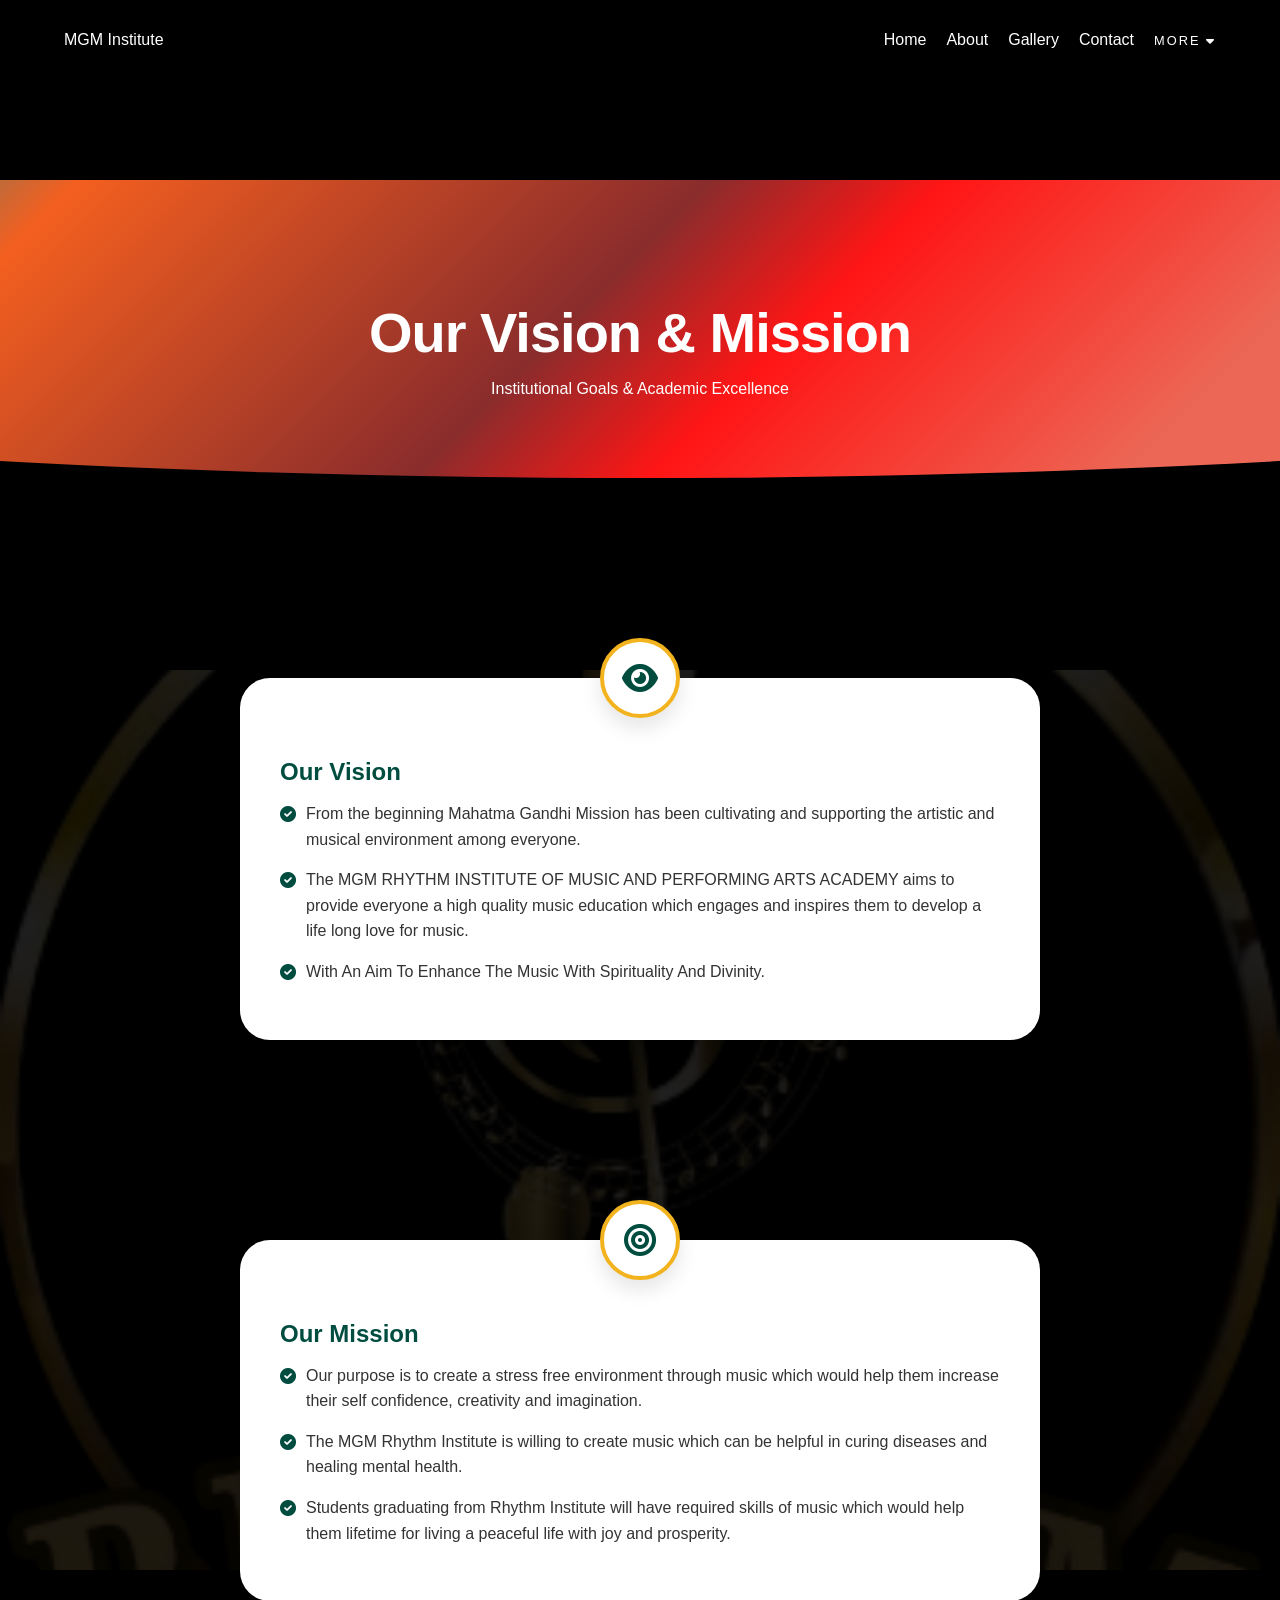
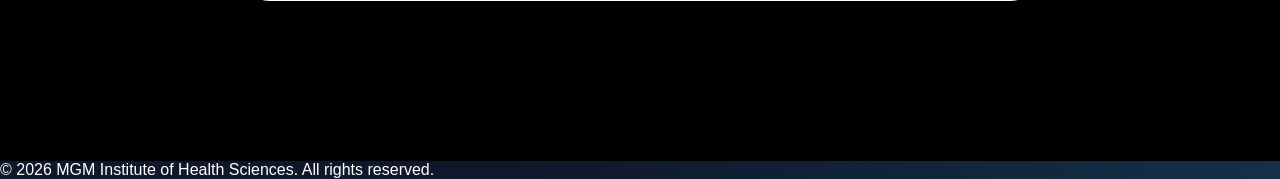
<file: vision.html>
<!DOCTYPE html>
<html lang="en">
<head>
    <meta charset="UTF-8">
    <meta name="viewport" content="width=device-width, initial-scale=1.0">
    <title>Vision & Mission | MGM Institute</title>
    <link rel="stylesheet" href="style.css">
    <link rel="stylesheet" href="https://cdnjs.cloudflare.com/ajax/libs/font-awesome/6.0.0/css/all.min.css">
</head>
<body>

    <nav class="navbar">
        <div class="logo">MGM Institute</div>
        <ul class="nav-links">
            <li><a href="index.html">Home</a></li>
            <li><a href="index.html#about">About</a></li>
            <li><a href="index.html#gallery">Gallery</a></li>
            <li><a href="index.html#contact">Contact</a></li>
            <li class="dropdown">
                <a href="javascript:void(0)" class="dropbtn" onclick="toggleDropdown(event)">More <i class="fas fa-caret-down"></i></a>
                <div class="dropdown-content" id="moreDropdown">
                    <a href="vision.html">Vision & Mission</a>
                    <a href="faculty.html">Faculty</a>
                    <a href="testimonials.html">Testimonials</a>
                </div>
            </li>
        </ul>
    </nav>

    <main class="sub-page-content" style="margin-top: 80px;">
        <section class="page-banner">
            <h1>Our Vision & Mission</h1>
            <p>Institutional Goals & Academic Excellence</p>
        </section>

        <section class="vision-detail-section">
            <div class="vision-container">
    <div class="vision-large-card">
        <div class="icon-circle">
            <i class="fas fa-eye"></i>
        </div>
        <div class="card-text-content"> <h2>Our Vision</h2>
            <ul class="vision-list"> <li><i class="fas fa-check-circle"></i> From the beginning Mahatma Gandhi Mission has been cultivating and supporting the artistic and musical environment among everyone.</li>
                <li><i class="fas fa-check-circle"></i> The MGM RHYTHM INSTITUTE OF MUSIC AND PERFORMING ARTS ACADEMY aims to provide everyone a high quality music education which engages and inspires them to develop a life long love for music.</li>
                <li><i class="fas fa-check-circle"></i> With An Aim To Enhance The Music With Spirituality And Divinity.</li>
            </ul>
        </div>
    </div>

    <div class="vision-large-card">
        <div class="icon-circle">
            <i class="fas fa-bullseye"></i>
        </div>
        <div class="card-text-content"> <h2>Our Mission</h2>
            <ul class="mission-list">
                <li><i class="fas fa-check-circle"></i> Our purpose is to create a stress free environment through music which would help them increase their self confidence, creativity and imagination.</li>
                <li><i class="fas fa-check-circle"></i> The MGM Rhythm Institute is willing to create music which can be helpful in curing diseases and healing mental health.</li>
                <li><i class="fas fa-check-circle"></i> Students graduating from Rhythm Institute will have required skills of music which would help them lifetime for living a peaceful life with joy and prosperity.</li>
            </ul>
        </div>
    </div>
</div>
        </section>
    </main>

    <footer class="footer">
        <p>&copy; 2026 MGM Institute of Health Sciences. All rights reserved.</p>
    </footer>

    <script src="script.js"></script>
</body>
</html>
</file>
<file: style.css>
/* ===== GLOBAL ===== */

stroke-dasharray
stroke-dashoffset
transform:translateX(100px)

#website{

opacity:0;

animation:

homeReveal 1.2s forwards 3.8s;

}



@keyframes homeReveal{

to{

opacity:1;

}

}


#intro-animation{

position:fixed;
inset:0;
background:black;
display:flex;
justify-content:center;
align-items:center;
z-index:9999;

}


#music-scene{

width:100%;
height:100%;

}


/* everything looks hand drawn */

#music-scene path,
#music-scene circle,
#music-scene ellipse{

fill:none;

stroke:#111;

stroke-width:6;

stroke-linecap:round;

stroke-linejoin:round;

}


/* first line */

#magic-line{

stroke-dasharray:800;
stroke-dashoffset:800;

animation:
drawLine 1.2s forwards;

}


/* person */
#person path,
#person circle,
#guitar path,
#guitar ellipse {

stroke:url(#goldGradient);
stroke-width:4;
filter:url(#glow);

opacity:1;
}


#person circle {
fill:#111;
}


#guitar ellipse {
fill:url(#wood);
}


#guitar path {
fill:none;
}
/* notes */

#notes{

opacity:0;

animation:

releaseNotes 1s forwards 2.7s;

}



#strings{

animation:

pluck .3s infinite 2.5s;

transform-origin:center;

}



@keyframes drawLine{

to{

stroke-dashoffset:0;

}

}



@keyframes appearPerson{

to{

opacity:1;

}

}


@keyframes showGuitar{

to{

opacity:1;

}

}


@keyframes pluck{

50%{

transform:rotate(10deg);

}

}


@keyframes releaseNotes{


0%{

opacity:0;

transform:translateX(0);

}


100%{

opacity:1;

transform:translateX(350px);

}


}

#music-scene{

animation:

cameraMove 4.5s forwards;

}


@keyframes cameraMove{


0%{

transform:translateX(0);

}


70%{

transform:translateX(-250px);

}


100%{

transform:translateX(-600px);

}


}

:root{

--bg:#0F172A;
--bg2:#111827;
--surface:#1E293B;
--glass:rgba(255,255,255,.08);

--primary:#7C3AED;
--secondary:#EC4899;
--accent:#38BDF8;
--gold:#FBBF24;

--text:#FFFFFF;
--text2:#CBD5E1;

--shadow:0 20px 45px rgba(124,58,237,.25);

}

* {
  margin: 0;
  padding: 0;
  box-sizing: border-box;
  font-family: "Poppins", sans-serif;
}

html {
  scroll-behavior: smooth;
  /* Cinematic addition: ensures smoother scrolling on trackpads */
  scrollbar-width: thin;
  scrollbar-color: #ff4d4d #0b0b0b;
}

body {
  background:#0F172A;
  background-image:
radial-gradient(circle at top left,
rgba(124,58,237,.15),
transparent 35%),

radial-gradient(circle at bottom right,
rgba(56,189,248,.15),
transparent 35%);
  color: white;
  overflow-x: hidden;
  /* cinematic addition: prevents text jaggedness during movement */
  -webkit-font-smoothing: antialiased;
}

body.no-scroll {
  overflow: hidden;
}

/* ===== CINEMATIC REVEAL ANIMATIONS ===== */

/* Apply this class to any section or div you want to "fade up" as you scroll */
.reveal {
  position: relative;
  opacity: 0;
  transform: translateY(60px) scale(0.98); /* Starts slightly lower and smaller */
  transition: all 1.2s cubic-bezier(0.22, 1, 0.36, 1); /* Professional "Slow-Stop" curve */
  visibility: hidden;
}

/* When the scroll reaches the element, JS adds this class */
.reveal.active {
  opacity: 1;
  transform: translateY(0) scale(1);
  visibility: visible;
}

/* For elements you want to slide in from the LEFT (like titles) */
.reveal-left {
  opacity: 0;
  transform: translateX(-50px);
  transition: all 1.2s cubic-bezier(0.22, 1, 0.36, 1);
}

.reveal-left.active {
  opacity: 1;
  transform: translateX(0);
}

/* Optional: Subtle zoom effect for background images on scroll */
.cinematic-zoom {
    transition: transform 10s ease-out; /* Super slow zoom */
}
.cinematic-zoom:hover {
    transform: scale(1.05);
}

/* ===== NAVBAR OVERLAY ===== *//* Landmark: NAVBAR SECTION */

/* ============================================================
   1. SUB-PAGE NAVBAR (Vision, Faculty, etc.) 
   Simple layout for pages like vision.html
   ============================================================ */
.navbar {
    display: flex;
    justify-content: space-between;
    align-items: center;
    padding: 1rem 5%;
    background-color: #004d40 !important; /* Solid MGM Green */
    position: absolute; /* Locked at top as requested */
    top: 0;
    left: 0;
    width: 100%;
    z-index: 1000;
}

/* ============================================================
   1. GLOBAL & SUB-PAGE NAVBAR (Vision, Faculty, etc.) 
   ============================================================ */
* {
    margin: 0;
    padding: 0;
    box-sizing: border-box;
}

.navbar {
    display: flex;
    justify-content: space-between;
    align-items: center;
    padding: 1rem 5%;
    background-color: #004d40 !important; /* Solid MGM Green */
    position: absolute; 
    top: 0;
    left: 0;
    width: 100%;
    z-index: 1000;
}

#home-navbar {
    position: absolute;
    top: 0;
    left: 0;
    width: 100%;
    padding: 30px 0;
    z-index: 2000;
    background:
linear-gradient(
180deg,
rgba(15,23,42,.95),
rgba(15,23,42,.45),
transparent
)!important;backdrop-filter:blur(15px);
}

#home-navbar .nav-container {
    display: flex;
    align-items: center;
    justify-content: center;
    max-width: 1400px;
    margin: 0 auto;
    gap: 40px;
}

#home-navbar .nav-side {
    display: flex;
    gap: 30px;
    flex: 1;
}

#home-navbar .nav-left { justify-content: flex-end; }
#home-navbar .nav-right { justify-content: flex-start; }

#home-navbar .nav-side a {
    text-decoration: none;
    color: white !important;
    text-transform: uppercase;
    font-size: 0.8rem;
    letter-spacing: 2px;
    font-weight: 400;
    transition: color 0.3s;
}

/* MODIFIED: Added !important to ensure the color actually changes on hover */
#home-navbar .nav-side a:hover {
    color:var(--secondary)!important;
}

/* The Elegant Center Logo - Specific to Home */
#home-navbar .logo-center {
    font-family: 'Playfair Display', serif;
    text-align: center;
    color: #fff;
    font-size: 1.8rem;
    line-height: 1;
    white-space: nowrap;
    flex: 0 0 auto; /* Keeps it from stretching */
}

#home-navbar .logo-center span {
    display: block;
    font-size: 1.0rem;
    text-transform: uppercase;
    letter-spacing: 5px;
    color:var(--gold);
    margin-top: 5px;
    font-family: 'Poppins', sans-serif;
}

/* Fix for Mobile: Stacks them - Only for Home */
@media (max-width: 1000px) {
    #home-navbar .nav-container {
        flex-direction: column;
        gap: 15px;
    }
    #home-navbar .nav-left, 
    #home-navbar .nav-right { 
        justify-content: center; 
    }
    #home-navbar .logo-center { 
        font-size: 1.4rem; 
        order: -1; 
    }
}

/* 2. Make the Hero container exactly the size of the screen */
.hero {
  position: relative;
  width: 100%;
  height: 110vh; /* 100% of the Viewport Height */
  overflow: hidden;
  display: flex;
  align-items: center;
  justify-content: center;
}

/* 3. Force the video to act like a background cover */
.hero-video {
  position: absolute;
  top: 50%;
  left: 50%;
  width: 100%;
  height: 100%;
  object-fit: cover;
  /* Adjust the 1.1 or 1.2 until the borders disappear */
  transform: translate(-50%, -50%) scale(1.5); 
  z-index: -1;
}

/* 4. Ensure the overlay also covers everything */
.hero-overlay{
    position:absolute;
    inset:0;

    background:

    radial-gradient(
        circle at top left,
        rgba(124,58,237,.45),
        transparent 35%
    ),

    radial-gradient(
        circle at bottom right,
        rgba(56,189,248,.30),
        transparent 35%
    ),

    linear-gradient(
        rgba(8,8,15,.55),
        rgba(8,8,15,.75)
    );
}

.hero-content {
    position: relative;
    z-index: 2;
    text-align: center;

    width: min(900px, 90%);
    margin: 0 auto;

    display: flex;
    flex-direction: column;
    align-items: center;
    justify-content: center;

    animation: heroFade 1.2s ease;
}

.hero-content::before{
    content:"";

    position:absolute;

    width:550px;
    height:550px;

    background:radial-gradient(
        circle,
        rgba(124,58,237,.28),
        transparent 70%
    );

    filter:blur(70px);

    z-index:-1;

    animation: pulseGlow 6s ease-in-out infinite;
}

.hero-content h1{

    font-size:clamp(3.5rem,8vw,6rem);

    line-height:1.05;

    font-weight:800;

    letter-spacing:-2px;

    color:white;

    margin-bottom:18px;

    text-shadow:
        0 5px 25px rgba(0,0,0,.45);
}

.hero-content h1::after{

    content:"";

    display:block;

    width:130px;

    height:6px;

    margin:28px auto;

    border-radius:100px;

    background:linear-gradient(
        90deg,
        #38BDF8,
        #7C3AED,
        #EC4899
    );
}

@keyframes pulseGlow{

0%,100%{

transform:scale(1);

opacity:.7;

}

50%{

transform:scale(1.08);

opacity:1;

}

}

@keyframes heroFade{

from{

opacity:0;

transform:translateY(40px);

}

to{

opacity:1;

transform:none;

}

}

/* ===== BUTTONS ===== */
.enroll-btn {
  margin-top: 20px;
  padding: 14px 35px;
  border-radius: 30px;
  border: none;
  background: linear-gradient(135deg, #ff824d, #f71515);
  color: white;
  font-size: 1rem;
  font-weight: 600;
  cursor: pointer;
  transition: 0.3s ease;
}

.enroll-btn:hover {
  transform: translateY(-3px);
  box-shadow: 0 10px 30px rgba(255, 77, 77, 0.5);
}

/* ===== SECTIONS ===== */
.section {
  padding: 70px 20px;
  background:transparent;
  text-align: center;
}

.section h2 {
  font-size: 2.5rem;
  margin-bottom: 40px;
}

/* ===== COURSE CARDS & MODAL LOGIC ===== */
.modal-overlay {

    position:fixed;

    inset:0;

    background:rgba(0,0,0,0.35);

    opacity:0;

    visibility:hidden;

    transition:.4s ease;

    z-index:5000;

}

.modal-overlay.active {

  opacity:1;

  visibility:visible;

}
.card-container {
  display: flex;
  flex-wrap: wrap;
  gap: 25px;
  justify-content: center;
  max-width: 1200px;
  margin: auto;
}

/* ===== THE COMPACT CARD SYSTEM ===== */

/* 1. Base Card Style & Hover */
/* ===== THE UNIFIED CARD SYSTEM ===== */

/* 1. Base Card - The "Outside" look */
.card {
  background: #161616;
  width: 280px;
  padding: 0; /* padding is 0 to allow the image to reach edges */
  border-radius: 20px;
  border: 1px solid #333;
  overflow: hidden;
  display: flex;
  flex-direction: column;
  transition: transform 0.3s ease, border-color 0.3s ease, box-shadow 0.3s ease, opacity 0.4s ease;
  cursor: pointer;
  position: relative;
}

/* 2. The Top Image - Black & White by default */
.card-img {
  width: 100%;
  height: 180px;
  background-size: cover;
  background-position: center;
  filter: grayscale(100%); /* B&W effect */
  transition: filter 0.5s ease;
}

/* 3. The Text Section underneath the image */
.card-content {
  padding: 20px;
  text-align: center;
}

/* 4. HOVER ANIMATION: Lift + Color */
.card:hover:not(.expanded) {
  transform: translateY(-10px) scale(1.03);
  border-color:var(--secondary);

box-shadow:

0 25px 45px rgba(124,58,237,.35);
}

.card:hover .card-img {
  filter: grayscale(0%); /* Turns to Color */
}

/* 5. FLY-TO-CENTER (Expanded) */
.card.expanded {

    position:fixed;


    top:50%;
    left:50%;


    transform:
    translate(-50%,-50%)
    scale(1.15);


    width:350px;


    z-index:10000;


    background:#161616;


    border:1px solid var(--secondary);


    box-shadow:
    0 0 50px rgba(0,0,0,.8);


}
.card.expanded .card-img {

    display:none;

}
/* Hide small banner when expanded to show full background */


.card.dim {

    opacity:0.15;

    filter:none;

}

/* 6. EXPANDED TEXT STYLES (Bold + Shadows) */
.card.expanded h3, 
.card.expanded p, 
.card.expanded li {
  font-weight: 800 !important;
  text-shadow: 2px 2px 10px rgba(0, 0, 0, 1);
  color: #fff;
}

.card-details {
  display: none;
  margin-top: 20px;
}

.card.expanded .card-details {
  display: block;
}

.card.expanded li {
  list-style: none;
  margin-bottom: 10px;
  text-align: left;
}

/* Color the Music Note Red */
.card.expanded li::first-letter {
  color: #ff4d4d;
  font-size: 1.3rem;
  padding-right: 5px;
}

/* 7. IMAGE ASSIGNMENTS (Crucial: Maps images to both views) */
/* Top Banner Assignments */
.card.classical-singing .card-img{ background-image: url('vocals-bg.jpg'); }
.card.guitar .card-img{ background-image: url('guitar-bg.jpg'); }
.card.keyboard .card-img{ background-image: url('keyboard-bg.jpg'); }
.card.drums .card-img{ background-image: url('drums-bg.jpg'); }
.card.flute .card-img{ background-image: url('flute-bg.jpg'); }
.card.tabla .card-img{ background-image: url('tabla-bg.jpg'); }
.card.dance .card-img{ background-image: url('dance-bg.jpg'); }
.card.classical-dance .card-img{ background-image: url('classical-bg.jpg'); }
.card.theatre .card-img{ background-image: url('theatre-bg.jpg'); }
.card.sound .card-img{ background-image: url('sound-bg.jpg'); }
.card.production .card-img{ background-image: url('production-bg.jpg'); }
/* Note the SPACE before .card-img */
.card.the-karaoke-club .card-img{ 
  background-image: url('live-bg.jpg'); 
}

.card-actions {
  display: flex;
  gap: 15px;
  justify-content: center;
  margin-top: 25px;
}

/* Enroll Now Button */
.enroll-btn-small {
  background: #ff4d4d;
  color: white !important; /* Forces color to stay white */
  padding: 10px 22px;
  border-radius: 30px;
  text-decoration: none;
  font-weight: 900;
  font-size: 0.9rem;
  transition: all 0.3s ease;
  border: 2px solid #ff4d4d;
  text-transform: uppercase;
}

.enroll-btn-small:hover {
  background: transparent;
  color: #ff4d4d !important;
  box-shadow: 0 0 20px rgba(255, 77, 77, 0.6);
}

/* Ensure Close button matches height */
.close-btn {
  padding: 10px 22px;
  border-radius: 30px;
  font-weight: 800;
}

/* 6. Pointer List Styling */
.card-details ul {
  list-style: none;
  padding: 0;
}

.card-details li {
  margin-bottom: 8px;
}

.learn-btn, .close-btn {
  margin-top: 15px;
  padding: 8px 20px;
  border-radius: 20px;
  border: none;
  background: #ff4d4d;
  color: white;
  cursor: pointer;
  transition: 0.3s;
}

.close-btn { background: #444; margin-left: 10px; }

/* Centering the Header Part */
.about-header {
  text-align: center;
  max-width: 800px;
  margin: 0 auto 50px auto;
}

.about-header .section-title {
  color: #ff4d4d;
  font-size: 2rem;
  text-transform: uppercase;
  letter-spacing: 2px;
  margin-bottom: 15px;
}

.about-header .about-intro {
  font-size: 1.1rem;
  color: #bbb;
  line-height: 1.6;
}

/* --- CHANGE 1: Use Flex and Align Items Stretch --- */
.about-container {
  display: flex;             /* Changed from grid to flex */
  gap: 60px;
  align-items: stretch;      /* This forces both sides to be equal height */
  max-width: 1200px;
  margin: 0 auto;
}

.about-text {
  flex: 1;                   /* Ensures left side takes 50% */
}

/* --- CHANGE 2: Remove fixed height and use flex --- */
.about-image-area {
  flex: 1;                   /* Ensures right side takes 50% */
  display: flex;             /* Allows the image to fill the container */
  position: relative;
}

/* --- ADD THIS: Styling the single image --- */
.single-collage-img {
  width: 100%;
  height: 100%;              /* Takes full height of the text area */
  object-fit: cover;         /* Keeps image looking good while filling space */
  border-radius: 15px;
  border: 2px solid #333;
  box-shadow: 0 10px 30px rgba(0,0,0,0.5);
}

/* List Styling */
.inauguration-list {
  list-style: none;
  padding: 0;
  margin: 0;
}

.inauguration-list li {
  position: relative;
  padding-left: 35px;
  margin-bottom: 20px;
  line-height: 1.4;
  font-size: 1.05rem;
}

.inauguration-list li::before {
  content: '♩';
  position: absolute;
  left: 0;
  top: 15px;
  color: #ff4d4d;
  font-size: 1.2rem;
}

.inauguration-list li span {
  color: #ff4d4d;
  font-weight: 600;
  font-size: 0.85rem;
  display: block;
  text-transform: uppercase;
  margin-bottom: 2px;
}

/* ============================================================
   COMPLETE UPDATED GALLERY SECTION
   ============================================================ */

.gallery-section {
  padding: 100px 2%;
  background:

linear-gradient(

180deg,

#101827,

#0F172A

);
}

.gallery-header {
  text-align: center;
  margin-bottom: 50px;
}

.gallery-header .section-title {
  color: #ff4d4d;
  font-size: 2.5rem;
  text-transform: uppercase;
  letter-spacing: 2px;
}

.gallery-header p {
  color: #888;
  margin-top: 10px;
}

/* The Grid Container - Using Columns for Masonry (Pinterest) Look */
.gallery-grid {
  columns: 3; 
  column-gap: 20px;
  max-width: 1400px;
  margin: 0 auto;
}

/* Individual Items - Hidden by default for JS Load More */
.gallery-item {
  display: none !important; 
  break-inside: avoid;
  margin-bottom: 20px;
  position: relative;
  overflow: hidden;
  border-radius: 15px;
  background: #111;
}

/* This class is added by JavaScript to show images */
.gallery-item.visible {
  display: block !important;
  animation: fadeIn 0.6s ease forwards;
}

@keyframes fadeIn {
  from { opacity: 0; transform: translateY(30px); }
  to { opacity: 1; transform: translateY(0); }
}

.gallery-item img {
  width: 100%;
  height: auto;
  display: block;
  transition: transform 0.6s ease;
  cursor: pointer;
}

/* Hover Overlay */
.gallery-overlay {
  position: absolute;
  inset: 0;
  background: linear-gradient(to top, rgba(0,0,0,0.8), transparent);
  display: flex;
  align-items: flex-end;
  padding: 30px;
  opacity: 0;
  transition: opacity 0.4s ease;
  pointer-events: none; /* Allows click to pass through to image for lightbox */
}

.gallery-overlay span {
  color: white;
  font-size: 1.1rem;
  font-weight: 600;
  letter-spacing: 1px;
  transform: translateY(10px);
  transition: transform 0.4s ease;
}

.gallery-item:hover img {
  transform: scale(1.05);
}

.gallery-item:hover .gallery-overlay {
  opacity: 1;
}

.gallery-item:hover .gallery-overlay span {
  transform: translateY(0);
}

/* Load More Button Container */
.load-more-container {
  text-align: center;
  margin-top: 50px;
}

/* Responsive adjustments */
@media (max-width: 900px) {
  .gallery-grid { columns: 2; }
}
@media (max-width: 600px) {
  .gallery-grid { columns: 1; }
}

/* ============================================================
   END OF GALLERY SECTION
   ============================================================ */

/* ===== ADMISSION FORM ===== */
/* === ADMISSION SECTION WITH VIDEO === */

.admission-section {
  position: relative;
  padding: 100px 20px;
  min-height: 100vh;
  display: flex;
  align-items: center;
  justify-content: center;
  overflow: hidden;
  background-color: #000;
}

/* Video Styling */
.video-container {
  position: absolute;
  top: 0;
  left: 0;
  width: 100%;
  height: 100%;
  z-index: 1;
}

.bg-video {
  width: 100%;
  height: 100%;
  object-fit: cover;
}

.video-overlay {
  position: absolute;
  top: 0;
  left: 0;
  width: 100%;
  height: 100%;
  background: rgba(0, 0, 0, 0.7); /* Adjust darkness of the video here */
}

/* Form Wrapper */
.admission-wrapper {
  position: relative;
  z-index: 2;
  width: 100%;
  max-width: 550px;
}

.admission-header {
  text-align: center;
  margin-bottom: 30px;
}

.admission-header .title-underline {
  width: 120px;
  height: 2px;
  margin: 10px auto;
  background: linear-gradient(90deg, transparent, #ff4d4d, transparent);
  box-shadow: 0 0 10px rgba(255, 77, 77, 0.5);
}

.admission-header .subtitle {
  color: #ff4d4d;
  font-weight: bold;
  letter-spacing: 1px;
}

/* Glassmorphism Form Style */
.admission-form {
  background: rgba(10, 26, 21, 0.85); /* Dark Green Faculty shade with transparency */
  padding: 40px;
  border-radius: 20px;
  border: 1px solid rgba(255, 255, 255, 0.1);
  backdrop-filter: blur(10px); /* Blurs the video behind the form */
  box-shadow: 0 20px 40px rgba(0, 0, 0, 0.4);
}

.admission-form input, 
.admission-form select {
  width: 100%;
  padding: 12px;
  margin-bottom: 18px;
  border-radius: 8px;
  border: 1px solid rgba(255, 255, 255, 0.1);
  background: rgba(0, 0, 0, 0.4);
  color: white;
  font-size: 0.95rem;
  transition: border-color 0.3s ease;
}

.admission-form input:focus, 
.admission-form select:focus {
  outline: none;
  border-color: #ff4d4d;
}

.file-label {
  text-align: left;
  margin-bottom: 8px;
  font-size: 0.85rem;
  color: #ff4d4d;
  font-weight: 600;
}

/* Submit Button */
.enroll-btn {
  width: 100%;
  padding: 15px;
  background: #ff4d4d;
  color: white;
  border: none;
  border-radius: 8px;
  font-weight: bold;
  font-size: 1rem;
  cursor: pointer;
  transition: all 0.3s ease;
  margin-top: 10px;
  text-transform: uppercase;
  letter-spacing: 1px;
}

.enroll-btn:hover {
  background: #e63e3e;
  transform: translateY(-3px);
  box-shadow: 0 5px 15px rgba(255, 77, 77, 0.3);
}

.lightbox {
  display: none; /* JS switches this to 'flex' */
  position: fixed;
  z-index: 2000;
  left: 0;
  top: 0;
  width: 100%;
  height: 100%;
  background-color: rgba(0, 0, 0, 0.95);
  backdrop-filter: blur(10px);
  
  /* THE FIX: Vertical and Horizontal Centering */
  flex-direction: column; 
  align-items: center;
  justify-content: center;
}

.lightbox-content {
  /* Remove margin: auto; flex handles it now */
  display: block;
  max-width: 85%;
  max-height: 80vh;
  width: auto;  /* Allows section to adapt to image width */
  height: auto; /* Allows section to adapt to image height */
  border: 3px solid #fff;
  border-radius: 10px;
  animation: zoomIn 0.3s ease;
  object-fit: contain; /* Ensures image isn't distorted */
}

@keyframes zoomIn {
  from { transform: scale(0.8); opacity: 0; }
  to { transform: scale(1); opacity: 1; }
}

/* Navigation Buttons */
.lightbox-close, .lightbox-prev, .lightbox-next {
  position: absolute;
  color: white;
  font-size: 40px;
  font-weight: bold;
  cursor: pointer;
  user-select: none;
  transition: 0.3s;
}

.lightbox-close { top: 20px; right: 35px; }
.lightbox-prev { top: 50%; left: 30px; transform: translateY(-50%); }
.lightbox-next { top: 50%; right: 30px; transform: translateY(-50%); }

.lightbox-close:hover, .lightbox-prev:hover, .lightbox-next:hover {
  color: #ff4d4d;
}

#lightboxCaption {
  margin: 15px auto;
  text-align: center;
  color: #ccc;
  font-size: 1.2rem;
  width: 80%;
}

/* ===== ELEGANT HERO TYPOGRAPHY ===== */
.hero-content {
  text-align: center;
  z-index: 5;
}

.hero-title {
  font-family: 'Playfair Display', serif; /* Elegant Serif */
  font-size: clamp(2.5rem, 8vw, 5rem);
  font-weight: 700;
  line-height: 1.1;
  letter-spacing: -1px;
  margin-bottom: 20px;
  color: #fff;
}

.hero-title span {
    display: block;
    font-size: 0.4em;
    text-transform: uppercase;
    letter-spacing: 8px;
    font-weight: 300;
    margin-top: 10px;
    color: #ff4d4d;
    
    /* ADD THESE 3 LINES TO KILL THE LINE */
    text-decoration: none !important;
    border: none !important;
    border-bottom: 0px solid transparent !important;
    text-shadow:

0 5px 30px rgba(0,0,0,.45);
}

.hero-subtitle {
  font-size: 1.1rem;
  letter-spacing: 3px;
  text-transform: uppercase;
  margin-bottom: 40px;
  opacity: 0.9;
}

/* ===== SPLIT BUTTON DESIGN ===== */
.hero-btn-container {
  display: flex;
  gap: 20px;
  justify-content: center;
  align-items: center;
}

.hero-btn {
  padding: 15px 40px;
  border-radius: 50px;
  font-weight: 600;
  text-transform: uppercase;
  letter-spacing: 1px;
  cursor: pointer;
  transition: all 0.4s cubic-bezier(0.175, 0.885, 0.32, 1.275);
  font-size: 0.9rem;
  min-width: 200px;
}

/* The "Enroll" Button */
.hero-btn.primary {
  background:
linear-gradient(
135deg,
var(--primary),
var(--secondary)
);

border:none;

box-shadow:
0 15px 35px rgba(124,58,237,.35);
}

.hero-btn.primary:hover {
  background:

linear-gradient(

135deg,

#8B5CF6,

#F472B6

);

transform:

translateY(-5px)
scale(1.03);

box-shadow:

0 25px 55px rgba(124,58,237,.45);
}

/* The "Explore" Button */
.hero-btn.secondary {
  background: transparent;
  color: white;
  border: 2px solid rgba(255, 255, 255, 0.3);
  backdrop-filter: blur(5px);
}

.hero-btn.secondary:hover {
  background: white;
  color: black;
  border-color: white;
  transform: translateY(-5px);
}

/* ===== DUAL LOGO SYSTEM ===== */
.navbar {
  display: flex;
  justify-content: center; /* Keeps Nav Links centered */
  align-items: center;
  padding: 10px 60px;
  min-height: 80px;
}

.nav-logo {
  position: absolute;
  top: 70%;
  transform: translateY(-50%);
}

.nav-logo img {
  height: 80px; /* Adjust this to fit your logo size */
  width: auto;
  object-fit: contain;
  transition: transform 0.3s ease;
}

.left-logo {
  left: 30px;
}

.right-logo {
  right: 30px;
}

.nav-logo img:hover {
  transform: scale(1.1);
}

/* Mobile Fix: Scale logos down so they don't hit the links */
@media (max-width: 768px) {
  .nav-logo img {
    height: 40px;
  }
  .navbar {
    padding: 10px 15px;
  }
  .left-logo { left: 10px; }
  .right-logo { right: 10px; }
}

/* ===== CATEGORIZED GALLERY ===== */
.gallery-filters {
    display: flex;
    justify-content: center;
    gap: 20px;
    margin-bottom: 40px;
    flex-wrap: wrap;
}

.filter-btn {
    background: transparent;
    color: #888;
    border: 1px solid #333;
    padding: 10px 25px;
    border-radius: 30px;
    cursor: pointer;
    font-weight: 500;
    transition: all 0.3s ease;
    text-transform: uppercase;
    letter-spacing: 1px;
    font-size: 0.8rem;
}

.filter-btn:hover {
    color: #fff;
    border-color: #ff4d4d;
}

.filter-btn.active {
    background: #ff4d4d;
    color: #fff;
    border-color: #ff4d4d;
    box-shadow: 0 5px 15px rgba(255, 77, 77, 0.3);
}

/* Ensure smooth transitions for filtered items */
.gallery-item {
    transition: all 0.5s ease;
}

.gallery-item.hide {
    display: none !important;
}

/* ===== ALBUM GALLERY STYLE ===== */
.album-grid {
    display: grid;
    grid-template-columns: repeat(auto-fit, minmax(280px, 1fr));
    gap: 30px;
    max-width: 1000px;
    margin: 0 auto;
}

.album-card {
    cursor: pointer;
    text-align: center;
    transition: transform 0.3s ease;
}

.album-cover {
    width: 100%;
    aspect-ratio: 1/1;
    border-radius: 15px;
    overflow: hidden;
    background: #222;
    border: 2px solid #333;
    margin-bottom: 15px;
    box-shadow: 0 10px 30px rgba(0,0,0,0.5);
}

.album-cover img {
    width: 100%;
    height: 100%;
    object-fit: cover;
    transition: 0.5s ease;
}

.album-card:hover .album-cover img { transform: scale(1.1); }
.album-card:hover h3 { color: #ff4d4d; }

.album-card h3 {
    font-size: 1.2rem;
    letter-spacing: 2px;
    text-transform: uppercase;
}

/* Transitions */
.photo-view-hidden { display: none; }
.photo-view-active { display: block; animation: fadeIn 0.5s ease; }

.back-btn {
    background: transparent;
    border: 1px solid #ff4d4d;
    color: #ff4d4d;
    padding: 10px 20px; 
    border-radius: 5px;
    cursor: pointer;
    margin-bottom: 30px;
}

.back-btn:hover { background: #ff4d4d; color: white; }

@keyframes fadeIn {
    from { opacity: 0; transform: translateY(20px); }
    to { opacity: 1; transform: translateY(0); }
}

.gradient-subtext {
    display: block;
    font-family: 'Inter', sans-serif; /* Cleaner for small bold text */
    font-size: 0.5em; /* Made it slightly larger */
    font-weight: 900 !important; /* Force maximum thickness */
    text-transform: uppercase;
    letter-spacing: 4px; /* Tighter spacing makes it feel "chunkier" */
    margin-top: 12px;

    /* THE BOLDNESS BOOSTER */
    -webkit-text-stroke: 1.5px transparent; /* Adds thickness without losing the gradient */
    
    /* GRADIENT ENGINE */
   background:

linear-gradient(

90deg,

#38BDF8,

#7C3AED,

#EC4899,

#FBBF24

);
    background-size: 200% auto;
    -webkit-background-clip: text;
    background-clip: text;
    -webkit-text-fill-color: transparent;
    
    /* VISIBILITY BOOSTERS */
    filter: drop-shadow(0 4px 8px rgba(0,0,0,0.9)); /* Deep shadow to separate from background */
    animation: shine 3s linear infinite;
}

/* Container to keep text and wave aligned */
.subtext-container {
    display: inline-block;
    position: relative;
    padding-bottom: 15px;
}

/* THE SOUNDWAVE UNDERLINE */
/* THE SOUNDWAVE UNDERLINE - MODIFIED */
.music-wave {
    position: absolute;
    bottom: 0;
    left: 10%;
    width: 80%;
    height: 3px;
    /* Dotted background removed - now transparent */
    background: transparent; 
}

/* The "Rhythm" pulse effect - KEPT */
.music-wave::after {
    content: '';
    position: absolute;
    top: 0;
    left: -100%;
    width: 100%;
    height: 100%;
    /* This creates the moving light beam */
    background: linear-gradient(90deg, transparent, rgba(255,255,255,0.8), transparent);
    animation: wave-flow 2s infinite linear;
}

@keyframes wave-flow {
    0% { left: -100%; }
    100% { left: 100%; }
}

/* The wiggle effect is kept to give the pulse a "vibrating string" feel */
.music-wave {
    animation: string-vibrate 0.1s infinite alternate;
}

@keyframes string-vibrate {
    from { transform: translateY(0); }
    to { transform: translateY(1px); }
}

/* INSTAGRAM-STYLE BLURRED PILL FOR SUBTEXT */
.subtext-container {
    display: inline-block;
    margin-top: 15px;
    padding: 8px 25px;
    background: rgba(0, 0, 0, 0.4); /* Minimal transparency black */
    backdrop-filter: blur(8px); /* The "frosted" effect */
    -webkit-backdrop-filter: blur(8px);
    border-radius: 50px; /* Rounded pill shape */
    border: 1px solid rgba(255, 255, 255, 0.1); /* Subtle edge highlight */
}

/* FOR THE CENTER LOGO IN NAVBAR */
.nav-logo-center {
    padding: 10px 20px;
    background: rgba(0, 0, 0, 0.3);
    backdrop-filter: blur(10px);
    -webkit-backdrop-filter: blur(10px);
    border-radius: 12px;
    border: 1px solid rgba(255, 255, 255, 0.05);
    display: flex;
    align-items: center;
    justify-content: center;
}

/* 1. DROPDOWN CONTAINER */
.dropdown {
    position: relative;
    display: inline-block;
}

/* 2. THE "MORE" BUTTON */
.dropbtn {
    background: none;
    border: none;
    color: white;
    text-transform: uppercase;
    font-size: 0.8rem;
    letter-spacing: 2px;
    font-weight: 400;
    cursor: pointer;
    transition: color 0.3s;
    padding: 0;
    font-family: inherit;
}

.dropdown:hover .dropbtn {
    color: #ff4d4d;
}

/* 3. THE GLASS DROPDOWN BOX */
.dropdown-content {
    display: none; /* Hidden by default */
    position: absolute;
    right: 0; /* Aligns to the right edge of the "More" button */
    top: 100%;
    margin-top: 15px;
    min-width: 180px;
    
    /* THE GLASS EFFECT */
    background: rgba(0, 0, 0, 0.6);
    backdrop-filter: blur(15px);
    -webkit-backdrop-filter: blur(15px);
    border: 1px solid rgba(255, 255, 255, 0.1);
    border-radius: 12px;
    overflow: hidden;
    z-index: 1001;
    box-shadow: 0 10px 30px rgba(0,0,0,0.5);
    
    /* Animation */
    transform-origin: top right;
    animation: dropdownFade 0.3s ease forwards;
}

/* 4. DROPDOWN LINKS */
.dropdown-content a {
    color: white;
    padding: 12px 20px;
    text-decoration: none;
    display: block;
    font-size: 0.75rem;
    letter-spacing: 1px;
    transition: background 0.3s, padding-left 0.3s;
    border-bottom: 1px solid rgba(255, 255, 255, 0.05);
}

.dropdown-content a:last-child { border-bottom: none; }

.dropdown-content a:hover {
    background: rgba(255, 77, 77, 0.2);
    padding-left: 25px; /* Subtle "slide" effect on hover */
    color: #ff4d4d;
}

/* 5. SHOW ON HOVER */
/* ADD THIS INSTEAD */
.dropdown-content.show {
    display: block;
    animation: dropdownFade 0.3s ease forwards;
}

@keyframes dropdownFade {
    from { opacity: 0; transform: translateY(-10px) scale(0.95); }
    to { opacity: 1; transform: translateY(0) scale(1); }
}

/* Ensure the dropdown is hidden by default but visible when 'show' is added */
.dropdown-content {
    display: none; 
    position: absolute;
    right: 0;
    top: 100%;
    margin-top: 20px;
    min-width: 180px;
    background: rgba(0, 0, 0, 0.8);
    backdrop-filter: blur(20px);
    -webkit-backdrop-filter: blur(20px);
    border: 1px solid rgba(255, 255, 255, 0.1);
    border-radius: 15px;
    z-index: 1001;
}

/* THE KEY CLASS: This makes the menu appear */
.dropdown-content.show {
    display: block !important;
    animation: dropdownFade 0.3s ease forwards;
}

@keyframes dropdownFade {
    from { opacity: 0; transform: translateY(-10px); }
    to { opacity: 1; transform: translateY(0); }
}

#extraAlbums {
    display: none; /* Hidden by default */
    grid-column: 1 / -1; /* Ensures it spans the full grid width */
    display: grid;
    grid-template-columns: inherit;
    gap: inherit;
}

#extraAlbums.show {
    display: grid !important;
    animation: fadeIn 0.5s ease;
}

/* Ensure it is strictly hidden first */
.hidden-albums {
    display: none !important; 
    grid-column: 1 / -1;
    display: grid;
    grid-template-columns: repeat(3, 1fr);
    gap: 2rem;
}

/* When active, show it */
.hidden-albums.show {
    display: grid !important;
    animation: fadeInUp 0.5s ease forwards;
}

/* BIG LOAD MORE BUTTON */
#loadMoreBtn {
    padding: 15px 40px; /* Bigger padding */
    font-size: 1.1rem;   /* Larger text */
    font-weight: 600;
    text-transform: uppercase;
    letter-spacing: 1px;
    cursor: pointer;
    transition: all 0.3s ease;
    border-radius: 50px; /* Rounded pill shape */
    background: linear-gradient(to right, #ff824d, #f71515); /* Match your theme color */
    color: white;
    border: none;
    box-shadow: 0 4px 15px rgba(0,0,0,0.2);
}

#loadMoreBtn:hover {
    transform: translateY(-3px);
    box-shadow: 0 6px 20px rgba(0,0,0,0.3);
    background: #ff824d, #f71515;
}

@media (max-width: 992px) {
    .hidden-albums { grid-template-columns: repeat(2, 1fr); }
}
@media (max-width: 600px) {
    .hidden-albums { grid-template-columns: repeat(1, 1fr); }
}

@keyframes fadeIn {
    from { opacity: 0; transform: translateY(20px); }
    to { opacity: 1; transform: translateY(0); }
}

.contact-section {
    padding: 80px 5%;
   background:#F8FAFC;
}

.contact-container {
    display: flex;
    justify-content: space-between;
    align-items: flex-start;
    gap: 30px;
    max-width: 1200px;
    margin: 40px auto 0;
}

.contact-column {
    flex: 1; /* Gives each column equal width */
    background: white;
    padding: 25px;
    border-radius:24px;
    box-shadow:

0 25px 45px rgba(0,0,0,.12);
    height: 400px; /* Uniform height for alignment */
}

/* Specific styling for the Map Column */
.map-box {
    flex: 1.5; /* Makes the map slightly wider than the side columns */
    padding: 10px; /* Tight padding for the map */
    overflow: hidden;
}

.map-box iframe {
    width: 100%;
    height: 100%;
    border-radius: 10px;
}

/* Styling the Nav Links */
.nav-shortcuts h3, .contact-details h3 {
    color: #004d40;
    margin-bottom: 20px;
    border-bottom: 2px solid #004d40;
    display: inline-block;
}

.nav-shortcuts ul {
    list-style: none;
}

.nav-shortcuts ul li {
    margin-bottom: 12px;
}

.nav-shortcuts ul li a {
    text-decoration: none;
    color: #333;
    font-weight: 500;
    transition: 0.3s;
}

.nav-shortcuts ul li a:hover {
    color: #004d40;
    padding-left: 8px;
}

.contact-details p {
    margin-bottom: 15px;
    line-height: 1.6;
    color: #444;
}

/* Responsive: Stack them on smaller screens */
@media (max-width: 992px) {
    .contact-container {
        flex-direction: column;
        align-items: center;
    }
    
    .contact-column {
        width: 100%;
        height: auto;
    }
    
    .map-box {
        order: -1; /* Puts the map on top on mobile */
        height: 300px;
    }
}

.social-links {
    margin-top: 25px;
    padding-top: 15px;
    border-top: 1px dashed #ddd;
}

.social-links h4 {
    font-size: 1rem;
    margin-bottom: 15px;
    color: #555;
}

.social-icons {
    display: flex;
    gap: 15px;
}

.social-btn {
    width: 45px;
    height: 45px;
    display: flex;
    align-items: center;
    justify-content: center;
    border-radius: 50%;
    color: white;
    text-decoration: none;
    font-size: 20px;
    transition: all 0.3s ease;
    box-shadow: 0 4px 10px rgba(0,0,0,0.1);
}

/* Instagram Gradient Background */
.social-btn.instagram {
    background: radial-gradient(circle at 30% 107%, #fdf497 0%, #fdf497 5%, #fd5949 45%, #d6249f 60%, #285AEB 90%);
}

.social-btn.facebook { background: #1877F2; }
.social-btn.linkedin { background: #0077B5; }

.social-btn:hover {
    transform: translateY(-5px) scale(1.1);
    box-shadow: 0 8px 15px rgba(0,0,0,0.2);
}

.modal-overlay {
    display: none; /* Hidden by default */
    position: fixed;
    top: 0; left: 0;
    width: 100%; height: 100%;
    z-index: 10000;
    align-items: center;
    justify-content: center;
}

.contact-modal-content {
    background: white;
    padding: 40px;
    border-radius: 20px;
    width: 90%;
    max-width: 450px;
    position: relative;
    box-shadow: 0 20px 40px rgba(0,0,0,0.3);
    animation: slideUp 0.4s ease;
}

.form-group { margin-bottom: 20px; }

.form-group input, .form-group textarea {
    width: 100%;
    padding: 12px;
    border: 1px solid #ddd;
    border-radius: 8px;
    font-family: inherit;
    outline: none;
}

.form-group input:focus, .form-group textarea:focus {
    border-color: #004d40;
}

.submit-btn {
    width: 100%;
    padding: 15px;
    background: #004d40;
    color: white;
    border: none;
    border-radius: 8px;
    cursor: pointer;
    font-weight: 600;
    transition: 0.3s;
}

.submit-btn:hover { background: #00695c; }

.close-modal {
    position: absolute;
    top: 15px; right: 20px;
    font-size: 28px;
    cursor: pointer;
    color: #888;
}

@keyframes slideUp {
    from { transform: translateY(50px); opacity: 0; }
    to { transform: translateY(0); opacity: 1; }
}

/* Modern Typography & Spacing */
.sub-page-content {
    padding-top: 100px; /* Prevents content hiding under navbar */
    font-family: 'Poppins', sans-serif;
    background-color: #000000; /* Prevents the "black" look below the curve */
}

.page-banner {
    background: linear-gradient(135deg, #c06a38 0%, #f35f1f 5%, #8a2c2c 45%, #ff1515 60%, #ec6755 90%);
    padding: 120px 5% 80px;
    text-align: center;
    color: #ffff(0, 0, 0);
    clip-path: ellipse(150% 100% at 50% 0%); /* Sexy curved bottom */
}

.page-banner h1 {
    font-size: 3.5rem;
    letter-spacing: -1px;
    margin-bottom: 15px;
}

.vision-large-card {
    background: #ffffff !important;
    border-radius: 30px !important;
    padding: 80px 40px 40px !important; /* Increased top padding */
    max-width: 800px !important;
    margin: 60px auto !important; /* Spacing between cards */
    display: flex !important;
    flex-direction: column !important;
    align-items: center !important;
    position: relative !important; /* Required for the icon to 'stick' to it */
    z-index: 10 !important;
    box-shadow: 0 15px 35px rgba(0,0,0,0.1) !important;
    filter: none !important; /* Kills the 'fog' blur from earlier */
}

/* ADDED: Targeting the text inside your cards */
.vision-large-card h2 {
    color: #004d40; /* MGM Dark Green */
    margin-bottom: 15px;
}

.vision-large-card p, .vision-large-card li {
    color: #333333; /* Dark Grey (Visible on white background) */
    line-height: 1.6;
}

/* 1. Fix the Giant Circles */
/* 1. Reset the Giant Circles to normal size */
.icon-circle {
    position: absolute !important;
    top: -40px !important; /* Halfway out of the card */
    left: 50% !important;
    transform: translateX(-50%) !important; /* Perfect horizontal centering */
    
    background: #ffffff !important;
    width: 80px !important;
    height: 80px !important;
    border-radius: 50% !important;
    border: 4px solid #f3b31f !important; /* Matches banner */
    
    display: flex !important;
    justify-content: center !important;
    align-items: center !important;
    
    /* NUCLEAR OPTION FOR PULSING */
    animation: none !important; 
    transition: none !important;
    
    color: #004d40 !important;
    box-shadow: 0 10px 20px rgba(0,0,0,0.1) !important;
    z-index: 20 !important;
}

/* Kills any wiggling of the actual FontAwesome eye/target icon */
.icon-circle i {
    animation: none !important;
    transform: none !important;
    font-size: 2rem !important;
}

/* Fix for the Navbar stacking */
.navbar {
    display: flex !important;
    justify-content: space-between !important;
    align-items: center !important;
    padding: 1rem 5% !important;
    
    /* Forces this specific dark green color */
    background-color: #000000 !important; 
    background: #000000 !important; /* Some browsers prefer 'background' over 'background-color' */
    
    position: absolute !important; /* Makes it float above the content */
    top: 0 !important;
    width: 100% !important;
    z-index: 9999 !important; /* Higher z-index to stay on top of everything */
}

.nav-links {
    display: flex;
    list-style: none;
    gap: 20px;
    align-items: center;
}
  
.nav-links li a {
    color: white;
    text-decoration: none;
    font-weight: 500;
}

/* Ensure the container is ready for a giant background */
.vision-detail-section {
    padding: 100px 10%;
    position: relative; /* REQUIRED */
    background-color: #f8f9fa4c; 
    min-height: 100vh;
    overflow: hidden; /* This hides the parts of the logo that go off-screen */
}

/* THE GIANT LOGO LOGIC */
/* 1. THE PARENT CONTAINER - This must be tall for the logo to show */
.vision-detail-section {
    padding: 100px 10%;
    position: relative; /* This is the "anchor" for the logo */
    background-color: #f8f9fa00; /* Prevents the black background look */
    min-height: 100vh; /* Forces the section to be at least full screen height */
    width: 100%;
    overflow: hidden; /* Hides the parts of the giant logo that go off-page */
}

/* 2. THE GIANT LOGO */
.vision-detail-section::before {
    content: "";
    position: absolute;
    top: 50%;
    left: 50%;
    transform: translate(-50%, -50%);
    
    /* We use viewport units (vw/vh) to guarantee it's HUGE regardless of card size */
    width: 100vw; 
    height: 100vh; 
    
    background-image: url('images/mgm-rhythm-logo.png'); 
    background-repeat: no-repeat;
    background-position: center;
    
    /* CHANGE: 'cover' makes it fill the whole area, 'contain' keeps it small */
    background-size: cover; 
    
    /* Faded original colors - adjust 0.1 to 0.2 for more/less color */
    opacity: 0.12; 
    
    z-index: 1; /* Lowest level */
    pointer-events: none;
}

/* 3. THE CARDS */
.vision-container {
    position: relative;
    z-index: 5;
    display: flex;
    flex-direction: column;
    gap: 80px; /* Increased gap for breathing room */
    max-width: 900px;
    margin: 40px auto 0; /* Changed from -100px to 40px to stop overlapping the banner title */
}

.faculty-section {
    background-color: #001a14;
    padding: 80px 0;
    overflow: hidden;
}

.faculty-marquee {
    width: 100%;
    overflow: hidden;
    padding: 60px 0;
    position: relative;
    display: flex;
}

.faculty-track {
    display: flex;
    /* This ensures the track is long enough for all sets */
    width: max-content; 
    gap: 30px;
    /* linear ensures no "speeding up" or "slowing down" at the loop point */
    animation: seamlessLoop 60s linear infinite; 
}

/* HOVER ELEVATION - Keeps moving while lifting */
.faculty-card {
    display: flex;
    width: 450px;
    height: 280px; /* Slightly increased height for better breathing room */
    background: rgba(255, 255, 255, 0.05);
    border-radius: 15px;
    border: 1px solid rgba(255, 255, 255, 0.1);
    overflow: hidden; /* This keeps the image from leaking out */
    flex-shrink: 0;
}

.faculty-card:hover {
    transform: translateY(-20px) scale(1.02); /* Elevates and slightly grows */
    box-shadow: 0 30px 60px rgba(0, 0, 0, 0.9); /* Heavy black shadow */
    border-color: #ff4d4d;
    z-index: 10; /* Ensures it stays above the other moving cards */
}

/* ... after .faculty-card:hover ... */

.faculty-img {
    height: 100%;
    width: 45%;
    background-size: cover;
    background-position: top center; /* This ensures the face is always visible */
    border-right: 1px solid rgba(255,255,255,0.1);
    background-repeat: no-repeat;
}

.faculty-info {
    width: 55%;
    padding: 20px;
    color: white;
    display: flex;
    flex-direction: column;
    justify-content:center;

    text-align: left;
    /* THIS IS THE FIX */
    overflow-y: auto; /* Adds a scrollbar if text is too long */
    max-height: 100%; 
}

.faculty-info h3 {
    font-family: 'Playfair Display', serif;
    font-size: 1.3rem;
    margin-bottom: 2px; /* Pulls the subtitle closer to the name */
    color: #ffffff;
    font-weight: 700; /* Makes the name thick and noticeable */
    letter-spacing: 1px;
}

.faculty-info span {
    font-size: 0.75rem;
    color: #ff4d4d; /* Uses your signature red to separate name from quote */
    text-transform: uppercase;
    letter-spacing: 2px;
    margin-bottom: 15px; /* Creates a gap before the saying starts */
    display: block;
    font-weight: 600;
}

.faculty-info p {
    font-size: 0.9rem;
    line-height: 1.5;
    font-style: italic; /* Makes the saying look like a quote */
    color: #bbb; /* Slightly grayer/dimmer than the name so the name pops */
    position: relative;
    padding-top: 10px;
    border-top: 1px solid rgba(255, 255, 255, 0.1); /* Subtle line to separate identity from words */
}

/* SLEEK CUSTOM SCROLLBAR FOR THE CARDS */
.faculty-info::-webkit-scrollbar {
    width: 4px;
}

.faculty-info::-webkit-scrollbar-track {
    background: rgba(255, 255, 255, 0.05);
}

.faculty-info::-webkit-scrollbar-thumb {
    background: #ff4d4d; /* Your signature red */
    border-radius: 10px;
}

/* ... before the @keyframes seamlessLoop ... */

/* THE SEAMLESS KEYFRAMES */
@keyframes seamlessLoop {
    0% {
        transform: translateX(0);
    }
    100% {
        /* Since we have 3 sets, moving -33.33% puts Set 2 exactly where Set 1 was */
        transform: translateX(calc(-33.333% - 10px)); 
    }
}

.faculty-header {
    text-align: center;
    margin-bottom: 60px;
    padding: 0 20px;
}

.director-title {
    font-family: 'Pinyon Script', cursive; /* The curvy font */
    font-size: 3.5rem; /* Larger for elegance */
    color: #fff;
    font-weight: 400;
    margin-bottom: 10px;
    text-shadow: 2px 2px 4px rgba(0, 0, 0, 0.5);
}

/* Optional: A stylish underline to match the aesthetic */
.title-underline {
    width: 150px;
    height: 2px;
    background: linear-gradient(to right, transparent, #ff4d4d, transparent);
    margin: 0 auto;
}

/* Mobile Fix for large script fonts */
@media (max-width: 768px) {
    .director-title {
        font-size: 2.2rem;
    }
}

/* Vinyl Section Styling */
.vinyl-section {
    background: #0a0a0a;
    padding: 120px 0;
    overflow: hidden;
}

.vinyl-container {
    display: flex;
    align-items: center;
    justify-content: center;
    gap: 80px;
    max-width: 1200px;
    margin: 0 auto;
    padding: 0 20px;
}

/* The Record Player Mechanics */
.record-player {
    position: relative;
    width: 450px;
    height: 450px;
    display: flex;
    align-items: center;
    justify-content: center;
}

/* MODIFIED: The Heavy Golden Aura */
.record-player::before {
    content: '';
    position: absolute;
    width: 500px; /* Larger than the record */
    height: 500px;
    /* Richer gold color with more spread */
    background: radial-gradient(circle, rgba(255, 215, 0, 0.4) 0%, rgba(218, 165, 32, 0.1) 50%, transparent 75%);
    border-radius: 50%;
    z-index: 0;
    filter: blur(45px); /* Much heavier blur for a soft 'bloom' effect */
    animation: pulseGlow 4s ease-in-out infinite;
}

.record-spinner {
    width: 400px;
    height: 400px;
    animation: rotateInfinite 8s linear infinite;
    display: flex;
    align-items: center;
    justify-content: center;
    position: relative;
    z-index: 2;
}

/* MODIFIED: Vinyl with massive outer bloom shadow */
.vinyl-record {
    width: 100%;
    height: 100%;
    background: #111;
    border-radius: 50%;
    position: relative;
    /* Added deep layered shadows to make the light bleed out further */
    box-shadow: 
        0 0 50px rgba(255, 215, 0, 0.3), 
        0 0 100px rgba(218, 165, 32, 0.2),
        inset 0 0 20px rgba(255, 215, 0, 0.2); 
    display: flex;
    align-items: center;
    justify-content: center;
    transition: transform 0.8s cubic-bezier(0.175, 0.885, 0.32, 1.275);
}

/* Sparkle Particles */
.record-player::after {
    content: '✨';
    position: absolute;
    font-size: 10px;
    color: rgba(255, 215, 0, 0.6);
    text-shadow: 0 0 5px #ffd700;
    animation: sparkles 3s linear infinite;
    pointer-events: none;
    z-index: 3;
}

/* MODIFIED: Stronger Pulse Animation */
@keyframes pulseGlow {
    0%, 100% { transform: scale(0.9); opacity: 0.6; }
    50% { transform: scale(1.2); opacity: 1; } /* Aura physically grows and shrinks */
}

@keyframes sparkles {
    0% { transform: translate(-150px, 100px) scale(0); opacity: 0; }
    50% { opacity: 1; }
    100% { transform: translate(150px, -100px) scale(1.5); opacity: 0; }
}

.vinyl-grooves {
    position: absolute;
    width: 100%;
    height: 100%;
    border-radius: 50%;
    background: repeating-radial-gradient(
        circle,
        rgba(255,255,255,0.03) 0px,
        rgba(255,255,255,0.03) 1px,
        transparent 2px,
        transparent 4px
    );
}

.student-label {
    width: 140px;
    height: 140px;
    border-radius: 50%;
    background-size: cover;
    background-position: center;
    border: 6px solid #1a1a1a;
    z-index: 5;
    transition: background-image 0.5s;
}

/* Tonearm (The Needle) */
.tonearm {
    position: absolute;
    top: 20px;
    right: 30px;
    width: 150px;
    height: 15px;
    background: linear-gradient(to right, #444, #222);
    transform-origin: top right;
    transform: rotate(25deg);
    border-radius: 10px;
    transition: transform 0.6s ease;
    z-index: 10;
}

/* Content Styling */
.vinyl-info { flex: 1; max-width: 500px; }
.testimonial-box { margin-top: 30px; position: relative; }
.gold-quote { color: #ff4d4d; font-size: 2rem; margin-bottom: 20px; }
#activeQuote { font-size: 1.4rem; line-height: 1.6; color: #ddd; font-style: italic; transition: opacity 0.4s; }
.student-meta { margin-top: 25px; border-left: 3px solid #ff4d4d; padding-left: 15px; }

/* REAMED ANIMATION */
@keyframes rotateInfinite {
    from { transform: rotate(0deg); }
    to { transform: rotate(360deg); }
}

/* Control Button */
.control-btn {
    background: transparent;
    border: 1px solid #ff4d4d;
    color: #fff;
    padding: 12px 30px;
    font-size: 1rem;
    cursor: pointer;
    margin-top: 40px;
    transition: all 0.3s;
    border-radius: 50px;
    display: flex;
    align-items: center;
    gap: 10px;
}
.control-btn:hover { background: #ff4d4d; box-shadow: 0 0 20px rgba(255, 77, 77, 0.4); }

.sparkle {
    position: absolute;
    width: 4px;
    height: 4px;
    background: gold;
    border-radius: 50%;
    filter: blur(1px);
    z-index: 3; /* Moved above aura */
    opacity: 0;
}

.s1 { top: 20%; left: 20%; animation: blink 2s infinite 0.5s; }
.s2 { bottom: 30%; right: 25%; animation: blink 3s infinite 1s; }
.s3 { top: 50%; left: 10%; animation: blink 2.5s infinite 1.5s; }

@keyframes blink {
    0%, 100% { opacity: 0; transform: scale(0); }
    50% { opacity: 0.9; transform: scale(1.5); box-shadow: 0 0 15px gold; }
}

/* Modal Overlay */
.modal-overlay {
    position: fixed;
    top: 0;
    left: 0;
    width: 100%;
    height: 100%;
    display: flex;
    align-items: center;
    justify-content: center;
    z-index: 9999;
    opacity: 0;
    visibility: hidden;
    transition: all 0.4s ease;
}

/* Modal Content Box */
.modal-content {
    background: linear-gradient(145deg, #1a1a1a, #0a0a0a);
    padding: 50px 40px;
    border-radius: 20px;
    text-align: center;
    max-width: 450px;
    width: 90%;
    border: 1px solid rgba(255, 215, 0, 0.3); /* Subtle gold border */
    box-shadow: 0 25px 50px rgba(0, 0, 0, 0.5), 0 0 30px rgba(255, 215, 0, 0.1);
    transform: scale(0.8);
    transition: all 0.4s cubic-bezier(0.34, 1.56, 0.64, 1);
}

/* Show State */
.modal-overlay.show {
    opacity: 1;
    visibility: visible;
}
.modal-overlay.show .modal-content {
    transform: scale(1);
}

/* Success Icon Animation */
/* 1. THE RED CIRCLE (Locked & Still) */
.success-icon {
    position: relative !important;
    width: 80px !important;
    height: 80px !important;
    background: #ff4d4d !important;
    border-radius: 50% !important;
    display: flex !important;
    align-items: center !important;
    justify-content: center !important;
    margin: 0 auto 20px !important;
    font-size: 40px !important;
    color: white !important;
    box-shadow: 0 0 20px rgba(255, 77, 77, 0.5) !important;
    
    /* This kills any inherited pulsing forever */
    animation: none !important; 
}

/* 2. THE CHECKMARK INSIDE */
.success-icon i {
    animation: none !important;
    transform: none !important;
}

.modal-content h2 {
    color: #fff;
    margin-bottom: 15px;
    font-size: 1.8rem;
}

.modal-content p {
    color: #bbb;
    line-height: 1.6;
    margin-bottom: 30px;
}

.close-modal-btn {
    background: #ff4d4d;
    color: white;
    border: none;
    padding: 12px 40px;
    border-radius: 30px;
    font-weight: 600;
    cursor: pointer;
    transition: 0.3s;
}

.close-modal-btn:hover {
    background: #e63939;
    transform: translateY(-3px);
    box-shadow: 0 5px 15px rgba(255, 77, 77, 0.3);
}  
/* ===== THE MASTER MOBILE KEY ===== */
@media (max-width: 768px) {
    /* 1. Force every flex container to stack vertically */
    .vinyl-container, 
    .inauguration-container, /* Add your inauguration section class here */
    .section-wrapper, 
    .flex-row { 
        flex-direction: column !important;
        align-items: center !important;
        text-align: center !important;
        gap: 30px !important;
    }

    /* 2. Global Section Padding Adjustment */
    section, .section {
        padding: 60px 15px !important;
    }

    /* 3. VINYL SPECIFIC: Scale down the record player */
    .record-player {
        width: 280px !important; /* Smaller for mobile */
        height: 280px !important;
        margin: 0 auto;
    }

    .record-spinner, .vinyl-record {
        width: 100% !important;
        height: 100% !important;
    }

    .record-player::before {
        width: 300px !important;
        height: 300px !important;
    }

    /* 4. INAUGURATION IMAGE SPECIFIC: Ensure photos take full width */
    .inauguration-image, .faculty-img, .student-label {
        max-width: 100% !important;
        height: auto !important;
    }

    /* 5. Typography: Prevent long titles from breaking */
    h2 {
        font-size: 1.8rem !important;
    }
    
    p, .testimonial-box p {
        font-size: 1rem !important;
        width: 100% !important;
    }

    /* 6. Fix for the text squashing in your second photo */
    .inauguration-content {
        order: 2; /* Moves text below the photo */
        padding: 0 10px;
    }
}

/* 1. Force the container to stop trapping the cards */
.card-container, .section, #courses {
    transform: none !important;
    perspective: none !important;
    z-index: auto !important;
}

/* 2. The Expanded Card "Nuclear" Fix */
.card.expanded {
    position: fixed !important;
    top: 50% !important;
    left: 50% !important;
    transform: translate(-50%, -50%) scale(1.1) !important;
    
    /* This must be higher than EVERYTHING else on the page */
    z-index: 100000 !important; 
    
    /* Removes the blur from the card itself */
    filter: none !important;
    -webkit-filter: none !important;
    opacity: 1 !important;
    
    /* Ensure background is solid so you can see text */
    background-color: #161616 !important;
    visibility: visible !important;
}

/* 3. Ensure the blur is strictly BEHIND the card */
.modal-overlay.active {
    z-index: 99999 !important;
    display: block !important;
}

/* STOP THE PARENTS FROM SPINNING */
.record-spinner, 
.vinyl-record {
    animation: none !important;
    transform: none !important;
}

/* KEEP THE LABEL CENTERED AND STILL */
#recordLabel {
    /* Keeps your existing size and centering */
    width: 65% !important; 
    height: 65% !important;
    position: absolute;
    top: 50%;
    left: 50%;
    /* This MUST stay to keep it centered, but we ensure no rotation */
    transform: translate(-50%, -50%) rotate(0deg) !important;
    
    /* Disables any inherited animations */
    animation: none !important;
}

/* Fixes the list alignment inside the cards */
.vision-list, .mission-list {
    list-style: none;
    padding: 0;
    margin: 0;
    text-align: left; /* Keeps text readable while card is centered */
}

.vision-list li, .mission-list li {
    margin-bottom: 15px;
    display: flex;
    gap: 10px;
    align-items: flex-start;
}

.vision-list li i, .mission-list li i {
    color: #004d40;
    margin-top: 5px; /* Aligns checkmark with first line of text */
}

.card-text-content {
    width: 100%;
}

#alumni-3d-section {
    padding: 100px 0;
    background: #000;
    overflow: hidden;
    text-align: center;
}

.gallery-3d-container {
    position: relative;
    width: 100%;
    height: 500px;
    display: flex;
    align-items: center;
    justify-content: center;
    perspective: 1500px;
    margin-top: 50px;
}

.gallery-3d-track {
    position: relative;
    width: 100%;
    height: 100%;
    transform-style: preserve-3d;
}

/* Container for the flip effect */
.alumni-card {
    position: absolute !important;
    top: 50%;
    left: 50%;
    width: 280px;
    height: 380px;
    transform: translate(-50%, -50%);
    perspective: 1000px; /* Gives the flip depth */
    display: none;
    opacity: 0;
}

.alumni-card-inner {
    position: relative;
    width: 100%;
    height: 100%;
    transition: transform 0.8s cubic-bezier(0.4, 0, 0.2, 1);
    transform-style: preserve-3d;
    cursor: pointer;
}

/* Hover logic: Only flip the ACTIVE card */
.g-card-active:hover .alumni-card-inner {
    transform: rotateY(180deg);
}

.alumni-card-front, .alumni-card-back {
    position: absolute;
    width: 100%;
    height: 100%;
    backface-visibility: hidden; /* Important! Hides the back side when looking at front */
    border-radius: 15px;
    box-shadow: 0 15px 35px rgba(0,0,0,0.5);
    overflow: hidden;
}

/* Front Side Styling */
.alumni-card-front img {
    width: 100%;
    height: 100%;
    object-fit: cover;
}

/* Back Side Styling (The Message) */
.alumni-card-back {
    background: linear-gradient(135deg, #1a1a1a 0%, #333 100%);
    color: white;
    transform: rotateY(180deg); /* Starts rotated so it faces away */
    display: flex;
    align-items: center;
    justify-content: center;
    padding: 30px;
    border: 2px solid #ff4d4d;
    text-align: center;
}

.back-content i {
    color: #ff4d4d;
    font-size: 2rem;
    margin-bottom: 15px;
    display: block;
}

.back-content p {
    font-style: italic;
    font-size: 1rem;
    line-height: 1.6;
    margin-bottom: 15px;
}

.back-content span {
    font-weight: bold;
    color: #ff4d4d;
    display: block;
}

/* 3D States */
.g-card-active {
    display: block !important;
    opacity: 1 !important;
    z-index: 10;
    transform: translate(-50%, -50%) scale(1.1);
}

.g-card-prev {
    display: block !important;
    opacity: 0.4 !important;
    z-index: 5;
    transform: translate(-140%, -50%) scale(0.8) rotateY(35deg);
}

.g-card-next {
    display: block !important;
    opacity: 0.4 !important;
    z-index: 5;
    transform: translate(40%, -50%) scale(0.8) rotateY(-35deg);
}

/* Navigation */
.g-nav-btn {
    position: absolute;
    z-index: 100;
    background: rgba(255, 77, 77, 0.2);
    border: 1px solid #ff4d4d;
    color: white;
    font-size: 24px;
    width: 60px;
    height: 60px;
    border-radius: 50%;
    cursor: pointer;
    transition: 0.3s;
}
.g-nav-btn:hover { background: #ff4d4d; }
.g-nav-btn.prev { left: 5%; }
.g-nav-btn.next { right: 5%; }

.gallery-3d-caption {
    margin-top: 30px;
    color: white;
    font-size: 1.2rem;
    font-weight: 300;
    letter-spacing: 1px;
}

/* === FULLY SYNCHRONIZED ALUMNI SECTION === */

.our-alumni-section {
    padding: 100px 0;
    background-color: #000;
    overflow: hidden;
}

/* 1. Centered Header & Gradient Underline */
.our-alumni-header {
    text-align: center;
    width: 100%;
    margin-bottom: 60px;
}

.our-alumni-header .title-underline {
    width: 180px;
    height: 2px;
    margin: 15px auto;
    /* Red glow gradient matching faculty screenshot */
    background: linear-gradient(90deg, transparent, #ff4d4d, transparent);
    box-shadow: 0 0 12px rgba(255, 77, 77, 0.4);
}

.our-alumni-marquee {
    width: 100%;
    overflow: hidden;
    position: relative;
    padding: 30px 0;
}

.our-alumni-track {
    display: flex;
    width: max-content;
    /* Faster/Slower scroll adjustment: Change 40s */
    animation: scrollAlumni 40s linear infinite;
}

/* No pause on hover - animation-play-state: paused is REMOVED */

/* === FINAL FACULTY-MATCH ALUMNI CARDS === */

.our-alumni-card {
    background: #0a1a15; /* Dark Faculty Green */
    border-radius: 15px;
    margin: 0 20px;
    display: flex;
    align-items: stretch; /* This stretches the image and text to the same height */
    gap: 0; /* Removed gap so image touches the edge */
    width: 550px; /* Increased width */
    height: 280px; /* Increased height */
    border: 1px solid rgba(255, 255, 255, 0.05);
    transition: all 0.4s ease;
    flex-shrink: 0;
    overflow: hidden; /* This crops the image to the card's rounded corners */
    padding: 0; /* Removed padding so image hits the corners */
}

.our-alumni-card:hover {
    transform: translateY(-10px);
    border-color: #ff4d4d;
    box-shadow: 0 10px 30px rgba(0,0,0,0.5);
}

/* THE IMAGE: Now covers the left side completely */
.our-alumni-img {
    width: 200px; /* Wider image area */
    height: 100%; /* Full height of the card */
    flex-shrink: 0;
    background-size: cover;
    background-position: center;
    border-radius: 0; /* Removed to let it fit the card corner perfectly */
}

/* THE INFO: Added padding back here so text isn't touching the image */
.our-alumni-info {
    padding: 25px; 
    text-align: left;
    display: flex;
    flex-direction: column;
    justify-content: center; /* Centers text vertically next to image */
    overflow: hidden;
}

.our-alumni-info i {
    color: #ff4d4d;
    font-size: 1.2rem;
    margin-bottom: 5px;
}

.our-alumni-info h3 {
    color: #fff;
    font-size: 1.3rem;
    margin: 0;
}

.alumni-batch {
    color: #ff4d4d;
    font-size: 0.8rem;
    font-weight: bold;
    text-transform: uppercase;
    margin-bottom: 10px;
    display: block;
}

.our-alumni-info p {
    color: #ccc;
    font-size: 0.9rem;
    line-height: 1.4;
    font-style: italic;
    margin: 0;
    display: -webkit-box;
    -webkit-line-clamp: 3;
    line-clamp: 3;
    -webkit-box-orient: vertical;
    overflow: hidden;
}

/* Animation remains the same */
@keyframes scrollAlumni {
    0% { transform: translateX(0); }
    100% { transform: translateX(-50%); }
}

/* ============================= */
/* =============================
   INTRO SCREEN
============================= */

#intro {
    position: fixed;
    inset: 0;
    background: #000;
    display: flex;
    justify-content: center;
    align-items: center;
    z-index: 99999;
    overflow: hidden;
}

/* golden atmosphere */

.intro-bg {
    position: absolute;
    width: 180vmax;
    height: 180vmax;

    background:
    radial-gradient(
        circle,
        rgba(255,190,70,.18) 0%,
        transparent 65%
    );

    transform: scale(.8);
}


/* logo container */

/* logo */

#introLogo {

    width:340px;
    height:340px;

    display:block;

    position:relative;

    z-index:2;

}


#introLogo svg {

    overflow:visible;

}

.logo-wrapper {

    position:absolute;

    top:50%;
    left:50%;

    transform:translate(-50%,-50%);

    z-index:10;

}

/* glow */

.glow {

    position:absolute;

    width:320px;

    height:320px;

    left:50%;
    top:50%;

    transform:
    translate(-50%,-50%);

    border-radius:50%;

    background:
    radial-gradient(
        circle,
        rgba(255,190,60,.20),
        transparent 70%
    );

    opacity:0;

    filter:blur(45px);

}


/* prevent scrolling */

body.intro-active {

    overflow:hidden;

}

/* SVG drawing light trail */

/* REMOVE OLD CARD EXPANSION BEHAVIOR */

.card.expanded {

    width:280px !important;
    padding:0 !important;

    position:relative !important;

    top:auto !important;
    left:auto !important;

    transform:none !important;

    background-image:none !important;

    border:1px solid #333;

    box-shadow:none;

}


.card.expanded .card-img {

    display:block !important;

}

/* ==================================
   CINEMATIC COURSE BACKDROP
================================== */

/* ================================
   COURSE BACKDROP IMAGE
================================ */

.course-backdrop {

    position:fixed;

    inset:0;

    z-index:9998;

    opacity:0;

    visibility:hidden;

    overflow:hidden;
}


.course-backdrop.active {

    opacity: 1;

    visibility: visible;

}


.backdrop-image {

    position:absolute;

    width:1000px;
    height:1000px;

    left:50%;
    top:50%;

    transform:translate(-50%,-50%);


    background-size:cover;
    background-position:center;


    opacity:1;


    filter:blur(0px);


    -webkit-mask-image:
    radial-gradient(
        ellipse at center,
        black 0%,
        black 35%,
        rgba(0,0,0,0.5) 55%,
        transparent 75%
    );


    mask-image:
    radial-gradient(
        ellipse at center,
        black 0%,
        black 35%,
        rgba(0,0,0,0.5) 55%,
        transparent 75%
    );

}
.course-backdrop {

    display:flex;

    justify-content:center;

    align-items:center;

}
/* FINAL COURSE POPUP POSITION FIX */

.card.expanded {

    position: fixed !important;

    top: 50% !important;
    left: 50% !important;

    transform: translate(-50%, -50%) scale(1.15) !important;

    width: 350px !important;

    z-index: 10000 !important;

    margin: 0 !important;
    background-image:none !important;

}

/* FINAL MODAL LAYER ORDER */

.modal-overlay {
    z-index: 5000;
}


.course-backdrop {
    z-index: 6000;
}


.card.expanded {
    z-index: 10000 !important;
}
.modal-overlay {
    pointer-events:none;
}


.modal-overlay.active {
    pointer-events:auto;
}
.card.expanded {
    pointer-events:auto;
}
.course-backdrop {
    pointer-events:none;
}
/* CLICK BEHAVIOUR FIX */

.modal-overlay,
.course-backdrop {
    pointer-events:none;
}


.modal-overlay.active,
.course-backdrop.active {
    pointer-events:auto;
}


.card.expanded {
    pointer-events:auto !important;
}
.card.expanded {
    position:fixed !important;
    z-index:99999 !important;
}

.modal-overlay.active {
    background: rgba(0,0,0,0.1) !important;
}
</file>
